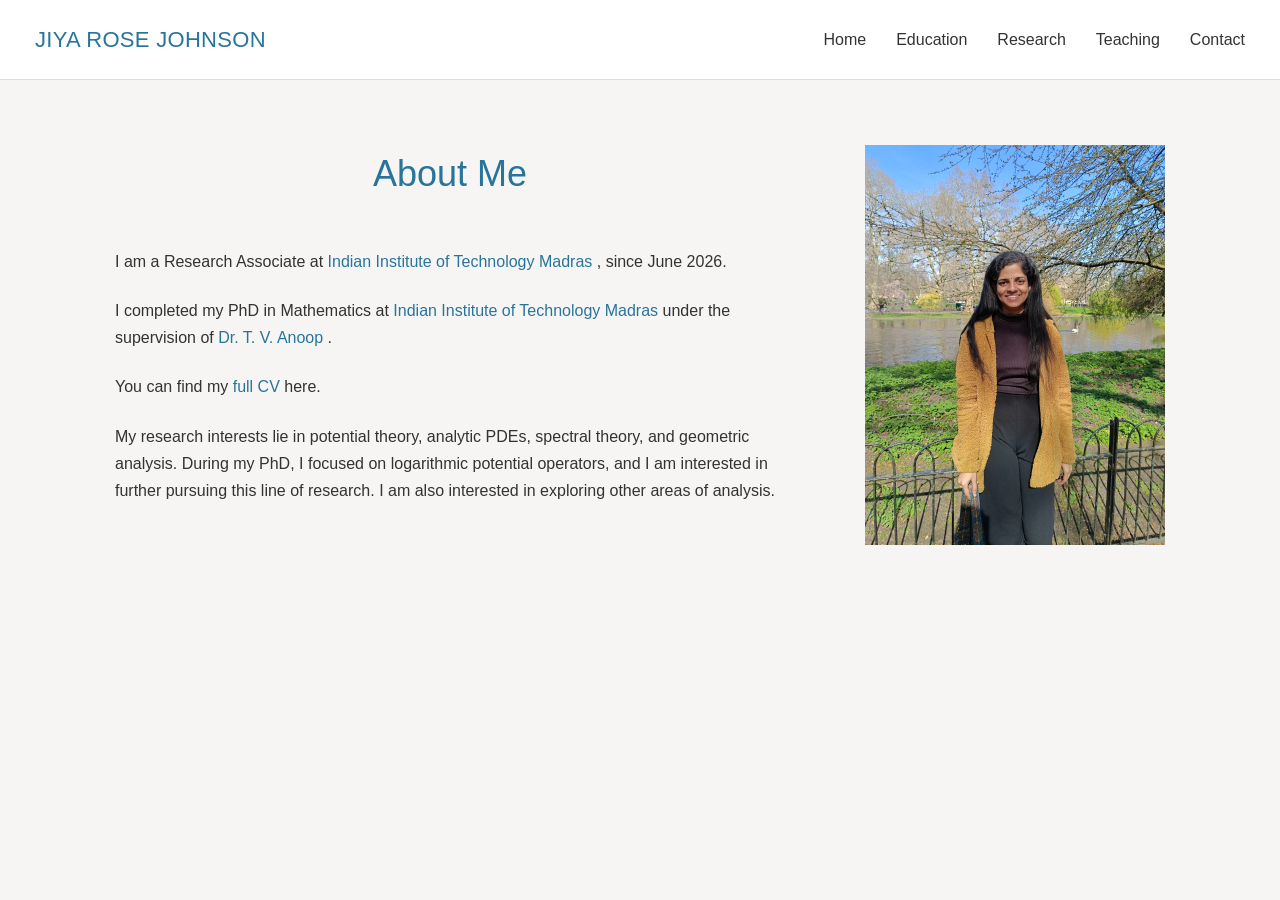
<file: index.html>
<!DOCTYPE html>
<html lang="en">

<head>
    <meta charset="UTF-8">

    <meta name="viewport" content="width=device-width, initial-scale=1.0">

    <meta name="description"
          content="Jiya Rose Johnson - Academic Homepage">

    <link rel="stylesheet" href="style.css">

    <title>Jiya Rose Johnson</title>
</head>

<body>

    <!-- =========================
         HEADER
    ========================== -->

    <header class="site-header">

        <div class="header-container">

            <a href="index.html" class="site-title">
                JIYA ROSE JOHNSON
            </a>

            <nav class="navigation">

                <a href="index.html">Home</a>
                <a href="education.html">Education</a>
                <a href="research.html">Research</a>
                <a href="teaching.html">Teaching</a>
                <a href="contact.html">Contact</a>
                
            </nav>

        </div>

    </header>


    <!-- =========================
         MAIN CONTENT
    ========================== -->

    <main id="home">


        <!-- =========================
             ABOUT ME
        ========================== -->

        <section id="about" class="about-section">

    <div class="about-layout">

        <!-- LEFT COLUMN -->
        <div class="about-text">

            <h1>About Me</h1>

            <p>
                I am a Research Associate at
                <a href="https://www.iitm.ac.in/" target="_blank">
                    Indian Institute of Technology Madras
                </a>, since June 2026.
            </p>

            <p>
                I completed my PhD in Mathematics at
                <a href="https://www.iitm.ac.in/" target="_blank">
                    Indian Institute of Technology Madras
                </a>
                under the supervision of
                <a href="https://math.iitm.ac.in/innerfaculty.php?fname=Anoop"
                   target="_blank">
                    Dr. T. V. Anoop
                </a>.
            </p>

            <p>
                You can find my
                <a href="Jiya_Rose_Johnson_CV.pdf" target="_blank">
                    full CV
                </a>
                here.
            </p>

            <p>
                My research interests lie in potential theory, analytic PDEs,
                spectral theory, and geometric analysis. During my PhD, I focused
                on logarithmic potential operators, and I am interested in further
                pursuing this line of research. I am also interested in exploring
                other areas of analysis.
            </p>

        </div>


        <!-- RIGHT COLUMN -->
        <div class="profile-image">

            <img src="Jiya_Rose_Johnson_Website.jpeg"
                 alt="Jiya Rose Johnson">

        </div>

    </div>

</section>



    </main>


   
</body>

</html>
</file>
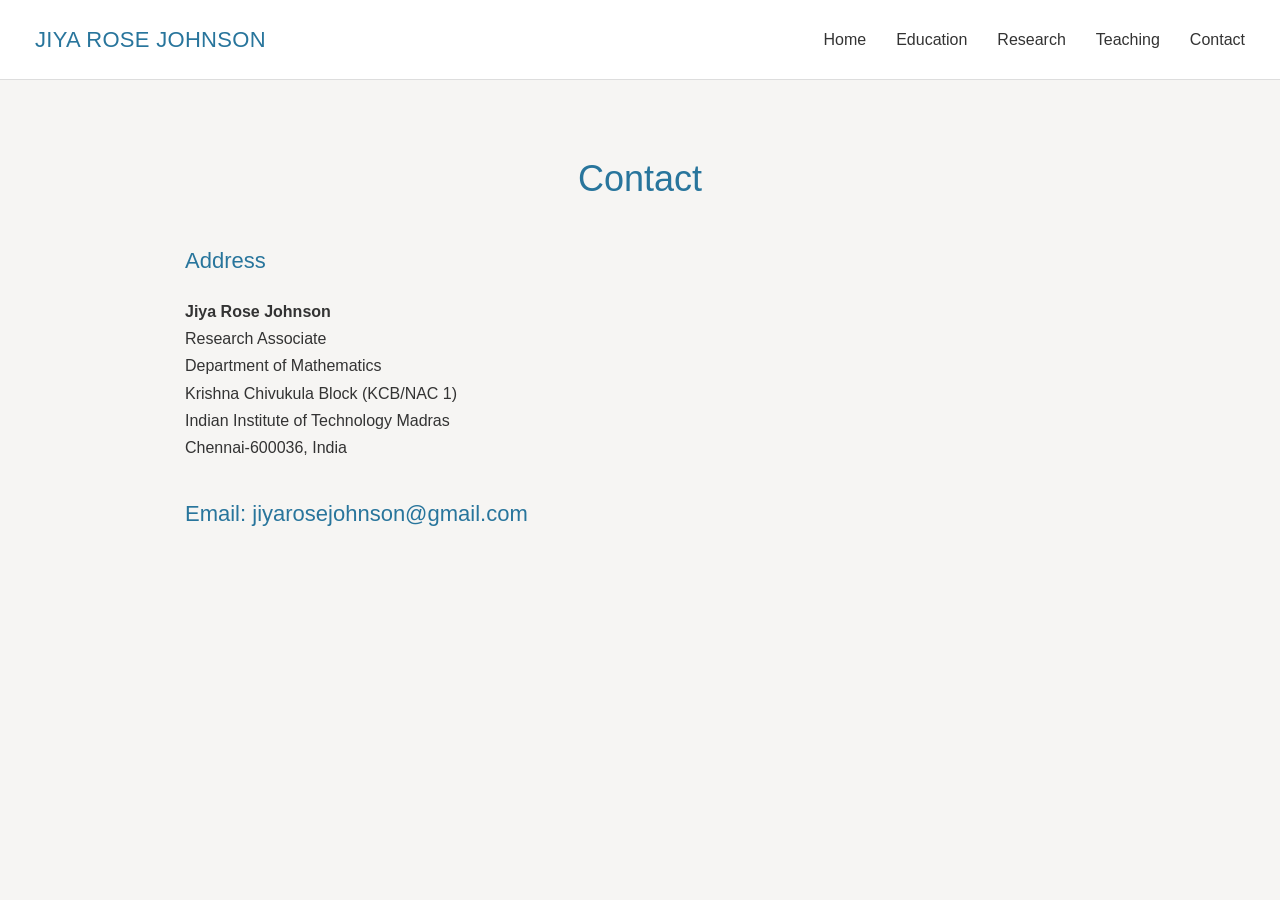
<file: contact.html>
<!DOCTYPE html>
<html lang="en">

<head>
    <meta charset="UTF-8">

    <meta name="viewport" content="width=device-width, initial-scale=1.0">

    <meta name="description"
          content="Jiya Rose Johnson - Academic Homepage">
    <link rel="stylesheet" href="style.css">

    <title>Jiya Rose Johnson</title>

    
</head>

<body>
<header class="site-header">

    <div class="header-container">

        <a href="index.html" class="site-title">
            JIYA ROSE JOHNSON
        </a>

        <nav class="navigation">

            <a href="index.html">Home</a>
            <a href="education.html">Education</a>
            <a href="research.html">Research</a>
            <a href="teaching.html">Teaching</a>
            <a href="contact.html">Contact</a>

        </nav>

    </div>

</header>
<!-- =========================
             CONTACT
        ========================== -->

        <section id="contact" class="contact-section">

            <div class="container">

                <h2>Contact</h2>

                <div class="contact-layout">

                    <div>

                        <h3>Address</h3>

                        <p>
                            <span style="font-weight: bold;">Jiya Rose Johnson</span><br>
                            Research Associate<br>
                            Department of Mathematics<br>
                            Krishna Chivukula Block (KCB/NAC 1)<br>
                            Indian Institute of Technology Madras<br>
                            Chennai-600036, India
                        </p>

                    </div>


                    <div>

                        <h3>Email: <a href="mailto:jiyarosejohnson@gmail.com">
                                jiyarosejohnson@gmail.com
                            </a> </h3>
                        

                    </div>

                </div>

            </div>

        </section>

    


   

</body>
</file>
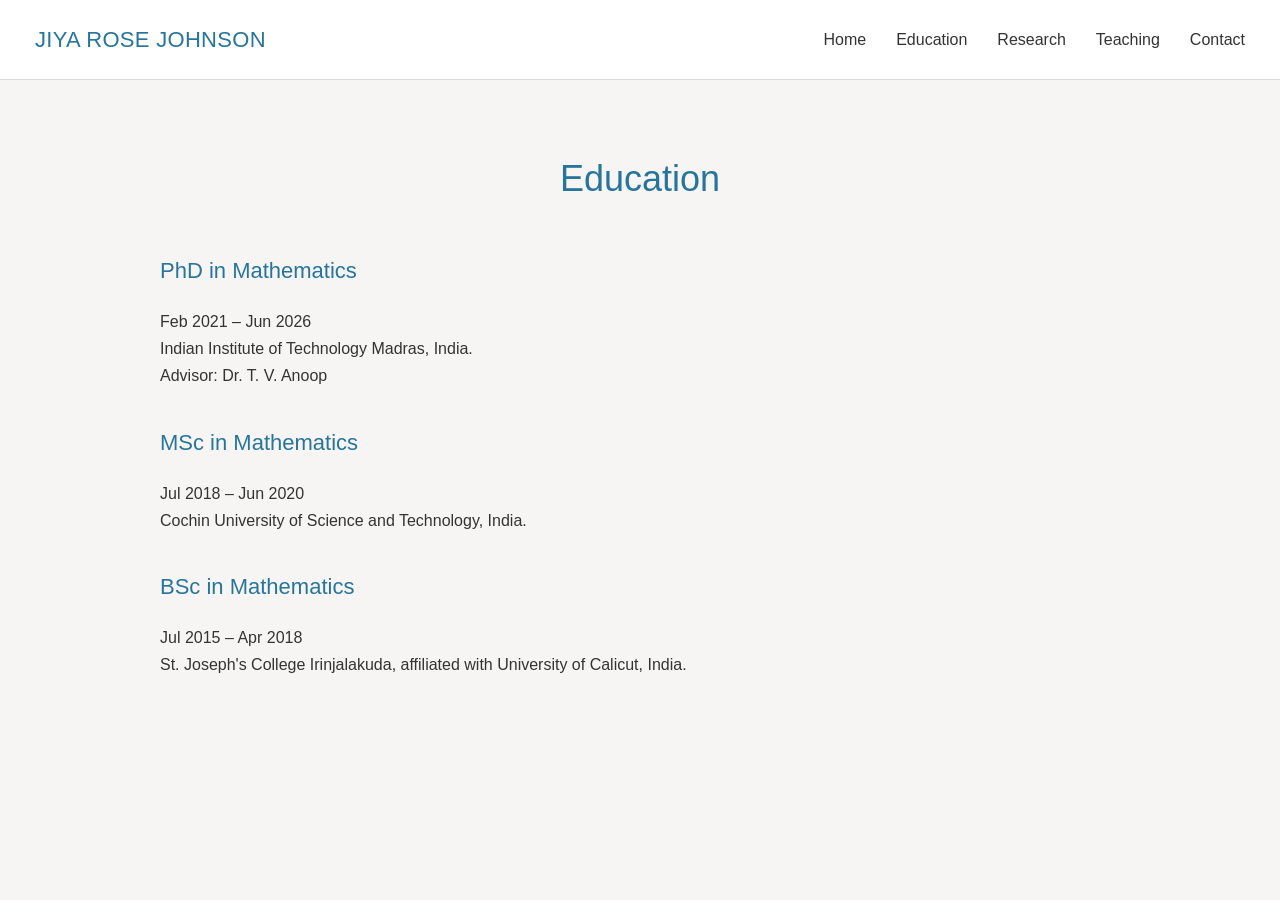
<file: education.html>
<!DOCTYPE html>
<html lang="en">

<head>
    <meta charset="UTF-8">

    <meta name="viewport" content="width=device-width, initial-scale=1.0">

    <meta name="description"
          content="Jiya Rose Johnson - Academic Homepage">
    <link rel="stylesheet" href="style.css">

    <title>Jiya Rose Johnson</title>

    
</head>

<body>
 <!-- =========================
         HEADER
    ========================== -->

    <header class="site-header">

        <div class="header-container">

            <a href="index.html" class="site-title">
                JIYA ROSE JOHNSON
            </a>

            <nav class="navigation">

                <a href="index.html">Home</a>
                <a href="education.html">Education</a>
                <a href="research.html">Research</a>
                <a href="teaching.html">Teaching</a>
                <a href="contact.html">Contact</a>
                
            </nav>

        </div>

    </header>


<!-- =========================
     EDUCATION
========================== -->
<main>

        <section class="education-section">

            <h2>Education</h2>

            <div class="education-item">

                <h3>PhD in Mathematics</h3>

                <p class="education-details">
                    Feb 2021 – Jun 2026<br>
                    Indian Institute of Technology Madras, India.<br>
                    Advisor: Dr. T. V. Anoop
                </p>

            </div>


            <div class="education-item">

                <h3>MSc in Mathematics</h3>

                <p class="education-details">
                    Jul 2018 – Jun 2020<br>
                    Cochin University of Science and Technology, India.
                </p>

            </div>


            <div class="education-item">

                <h3>BSc in Mathematics</h3>

                <p class="education-details">
                    Jul 2015 – Apr 2018<br>
                    St. Joseph's College Irinjalakuda,
                    affiliated with University of Calicut, India.
                </p>

            </div>

        </section>

    </main>


   

</body>

</html>
</file>
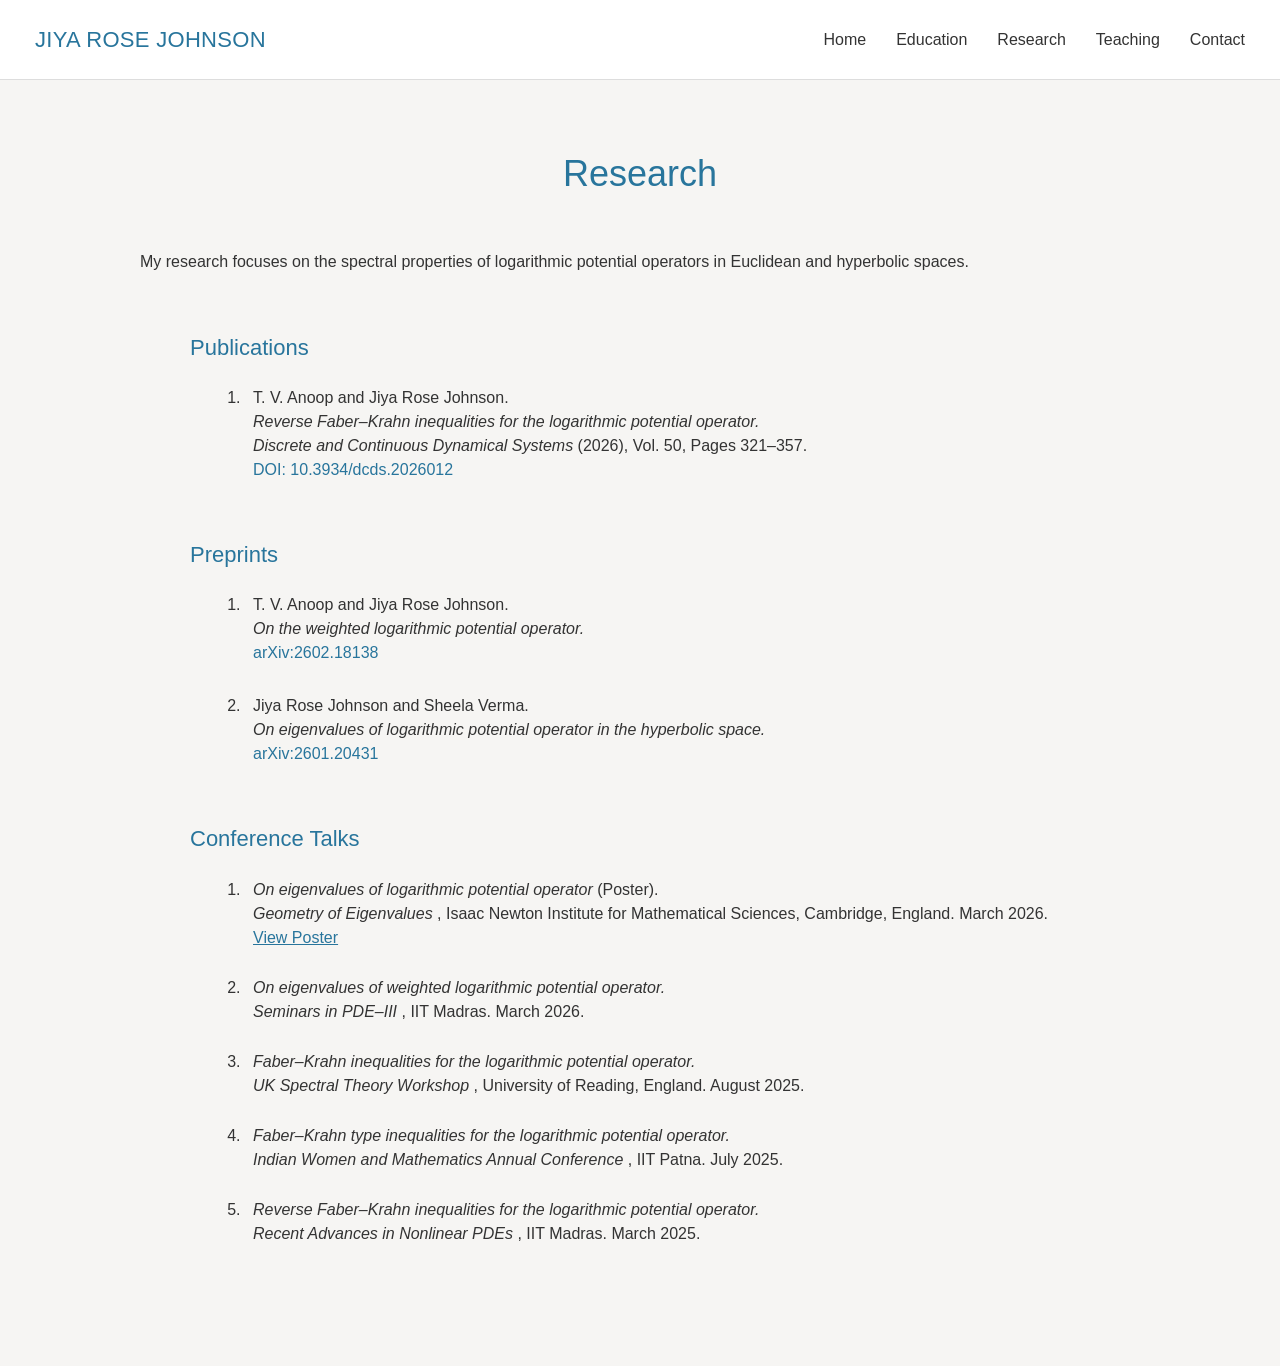
<file: research.html>
<!DOCTYPE html>
<html lang="en">

<head>
    <meta charset="UTF-8">

    <meta name="viewport" content="width=device-width, initial-scale=1.0">

    <meta name="description"
          content="Jiya Rose Johnson - Academic Homepage">

    <link rel="stylesheet" href="style.css">

    <title>Jiya Rose Johnson</title>
</head>

<body>

 <!-- =========================
         HEADER
    ========================== -->

    <header class="site-header">

        <div class="header-container">

            <a href="index.html" class="site-title">
                JIYA ROSE JOHNSON
            </a>

            <nav class="navigation">

                <a href="index.html">Home</a>
                <a href="education.html">Education</a>
                <a href="research.html">Research</a>
                <a href="teaching.html">Teaching</a>
                <a href="contact.html">Contact</a>
                
            </nav>

        </div>

    </header>


<!-- =========================
     RESEARCH
========================== -->

<section id="research" class="section section-light">

    <div class="container">

        <h2>Research</h2>

        <p class="research-intro">
            My research focuses on the spectral properties of logarithmic
            potential operators in Euclidean and hyperbolic spaces.
        </p>


        <!-- =========================
             PUBLICATIONS
        ========================== -->

        <div class="research-subsection">

            <h3>
                Publications
            </h3>

            <div class="research-content">

                <ol class="publication-list">

                    <li>
                        <div class="publication">

                            T. V. Anoop and Jiya Rose Johnson.<br>

                            <em>
                                Reverse Faber–Krahn inequalities for the
                                logarithmic potential operator.
                            </em><br>

                            <em>
                                Discrete and Continuous Dynamical Systems
                            </em>
                            (2026), Vol. 50, Pages 321–357.<br>

                            <a href="https://doi.org/10.3934/dcds.2026012"
                               target="_blank">
                                DOI: 10.3934/dcds.2026012
                            </a>

                        </div>
                    </li>

                </ol>

            </div>

        </div>


        <!-- =========================
             PREPRINTS
        ========================== -->

        <div class="research-subsection">

            <h3>
                Preprints
            </h3>

            <div class="research-content">

                <ol class="publication-list">

                    <li>
                        <div class="publication">

                            T. V. Anoop and Jiya Rose Johnson.<br>

                            <em>
                                On the weighted logarithmic potential operator.
                            </em><br>

                            <a href="https://arxiv.org/abs/2602.18138"
                               target="_blank">
                                arXiv:2602.18138
                            </a>

                        </div>
                    </li>


                    <li>
                        <div class="publication">

                            Jiya Rose Johnson and Sheela Verma.<br>

                            <em>
                                On eigenvalues of logarithmic potential operator
                                in the hyperbolic space.
                            </em><br>

                            <a href="https://arxiv.org/abs/2601.20431"
                               target="_blank">
                                arXiv:2601.20431
                            </a>

                        </div>
                    </li>

                </ol>

            </div>

        </div>


        <!-- =========================
             CONFERENCE TALKS
        ========================== -->

        <div class="research-subsection">

            <h3>
                Conference Talks
            </h3>

            <div class="research-content">


                <ol class="talk-list">

                    <li>
                        <div class="talk">

                            <em>
                                On eigenvalues of logarithmic potential
                                operator
                            </em> (Poster).<br>

                            <em>
                                Geometry of Eigenvalues
                            </em>,
                            Isaac Newton Institute for Mathematical Sciences,
                            Cambridge, England. March 2026. 
                            <a href="Poster_2026.pdf" target="_blank" style="text-decoration: underline;">
                                View Poster
                            </a>

                        </div>
                    </li>


                    <li>
                        <div class="talk">

                            <em>
                                On eigenvalues of weighted logarithmic
                                potential operator.
                            </em><br>

                            <em>
                                Seminars in PDE–III
                            </em>,
                            IIT Madras. March 2026.

                        </div>
                    </li>


                    <li>
                        <div class="talk">

                            <em>
                                Faber–Krahn inequalities for the logarithmic
                                potential operator.
                            </em><br>

                            <em>
                                UK Spectral Theory Workshop
                            </em>,
                            University of Reading, England. August 2025.

                        </div>
                    </li>


                    <li>
                        <div class="talk">

                            <em>
                                Faber–Krahn type inequalities for the
                                logarithmic potential operator.
                            </em><br>

                            <em>
                                Indian Women and Mathematics Annual Conference
                            </em>,
                            IIT Patna. July 2025.

                        </div>
                    </li>


                    <li>
                        <div class="talk">

                            <em>
                                Reverse Faber–Krahn inequalities for the
                                logarithmic potential operator.
                            </em><br>

                            <em>
                                Recent Advances in Nonlinear PDEs
                            </em>,
                            IIT Madras. March 2025.

                        </div>
                    </li>

                </ol>

            </div>

        </div>

    </div>

</section>




</body>

</html>
</file>
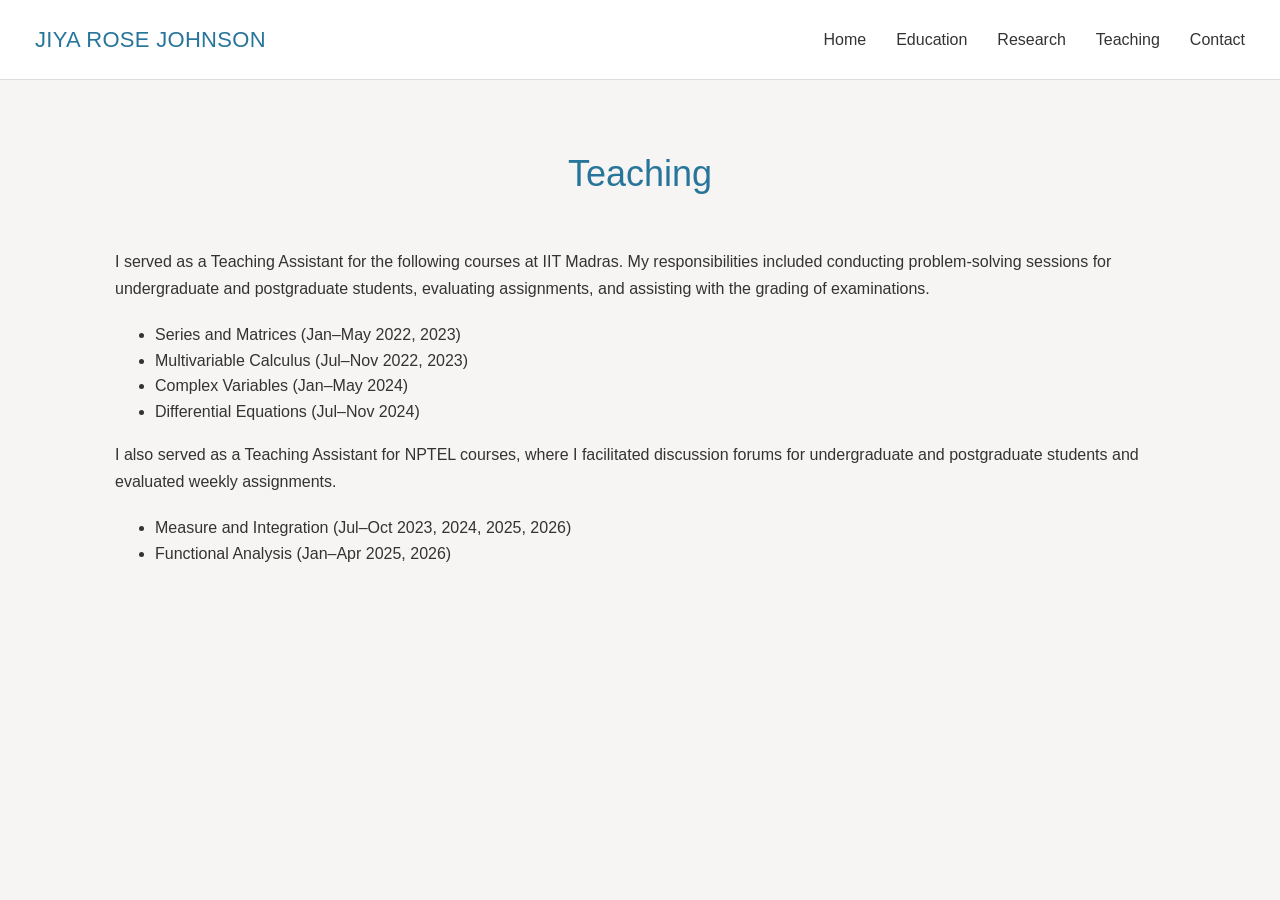
<file: teaching.html>
<!DOCTYPE html>
<html lang="en">

<head>
    <meta charset="UTF-8">

    <meta name="viewport" content="width=device-width, initial-scale=1.0">

    <meta name="description"
          content="Jiya Rose Johnson - Academic Homepage">
    <link rel="stylesheet" href="style.css">

    <title>Jiya Rose Johnson</title>

    
</head>

<body>
<header class="site-header">

    <div class="header-container">

        <a href="index.html" class="site-title">
            JIYA ROSE JOHNSON
        </a>

        <nav class="navigation">

            <a href="index.html">Home</a>
            <a href="education.html">Education</a>
            <a href="research.html">Research</a>
            <a href="teaching.html">Teaching</a>
            <a href="contact.html">Contact</a>

        </nav>

    </div>

</header>
<!-- TEACHING -->

        <section id="teaching" class="section">

            <div class="container">

                <h2>Teaching</h2>
                <p>
                    I served as a Teaching Assistant for the following courses at IIT Madras.
                    My responsibilities included conducting problem-solving sessions for
                    undergraduate and postgraduate students, evaluating
                    assignments, and assisting with the grading of examinations.
                </p>

            
        
            <ul>
                <li>Series and Matrices (Jan–May 2022, 2023)</li>
                <li>Multivariable Calculus (Jul–Nov 2022, 2023)</li>
                <li>Complex Variables (Jan–May 2024)</li>
                <li>Differential Equations (Jul–Nov 2024)</li>
            </ul>
        
            <p>
                    I also served as a Teaching Assistant for NPTEL courses, where I facilitated discussion forums
                    for undergraduate and postgraduate students and evaluated weekly assignments.
            </p>
            
        
            <ul>
                <li>Measure and Integration (Jul–Oct 2023, 2024, 2025, 2026)</li>
                <li>Functional Analysis (Jan–Apr 2025, 2026)</li>
            </ul>
        
        </section>
</file>
<file: style.css>
/* =========================
   GLOBAL STYLES
   ========================= */

* {
    box-sizing: border-box;
}

html {
    scroll-behavior: smooth;
}

body {
    margin: 0;
    font-family: Arial, Helvetica, sans-serif;
    color: #333333;
    background: #ffffff;
    line-height: 1.6;
    font-size: 16px;
}

a {
    color: #28759c;
    text-decoration: none;
}

a:hover {
    color: #1b5878;
    text-decoration: underline;
}


/* =========================
   HEADER
   ========================= */

.site-header {
    width: 100%;
    border-bottom: 1px solid #dddddd;
    background: #ffffff;
    padding: 22px 0;
}

.header-container {
    width: 100%;
    margin: 0;
    padding: 0 35px;

    display: flex;
    justify-content: space-between;
    align-items: center;

    box-sizing: border-box;
}

.site-title {
    font-size: 22px;
    font-weight: 500;
    color: #28759c;
    text-decoration: none;
    letter-spacing: 0.3px;
    white-space: nowrap;
}

.site-title:hover {
    color: #1b5878;
    text-decoration: none;
}


/* =========================
   NAVIGATION
   ========================= */

.navigation {
    display: flex;
    align-items: center;
    justify-content: flex-end;
    gap: 30px;

    min-width: 0;
}

.navigation a {
    color: #333333;
    font-size: 16px;
    text-decoration: none;
    white-space: nowrap;
}

.navigation a:hover {
    color: #28759c;
    text-decoration: none;
}


/* =========================
   GENERAL CONTENT
   ========================= */

.container {
    max-width: 1100px;
    margin: 0 auto;
    padding: 0 25px;
}

section {
    padding: 65px 0;
}

h1,
h2,
h3 {
    font-weight: 400;
    color: #28759c;
}

h1 {
    font-size: 38px;
    margin-bottom: 25px;
}

h2 {
    font-size: 36px;
    font-weight: 400;
    color: #28759c;
    text-align: center;
    margin-top: 0;
    margin-bottom: 45px;
}

h3 {
    font-size: 22px;
    margin-top: 35px;
    margin-bottom: 20px;
}

p {
    font-size: 16px;
    line-height: 1.7;
    margin-bottom: 20px;
}


/* =========================
   HOME / ABOUT ME
   ========================= */

.about-section {
    width: 100%;
    max-width: 1100px;
    margin: 0 auto;
    padding: 65px 25px;
}


/* TWO COLUMNS */

.about-layout {
    width: 100%;
    display: grid;
    grid-template-columns: minmax(0, 1fr) 300px;
    column-gap: 80px;
    align-items: start;
}


/* LEFT COLUMN */

.about-text {
    width: 100%;
}

.about-text h1 {
    font-size: 36px;
    font-weight: 400;
    color: #28759c;
    text-align: center;
    margin: 0 0 45px 0;
}

.about-text p {
    font-size: 16px;
    line-height: 1.7;
    margin: 0 0 22px 0;
}


/* RIGHT COLUMN */

.profile-image {
    width: 300px;
    margin: 0;
    padding: 0;
}

.profile-image img {
    width: 300px;
    height: auto;
    display: block;
    margin: 0;
}


/* =========================
   MOBILE
   ========================= */

@media (max-width: 700px) {

    .about-layout {
        grid-template-columns: 1fr;
        row-gap: 40px;
    }

    .profile-image {
        width: 220px;
    }

    .profile-image img {
        width: 220px;
    }
}

/* =========================
   EDUCATION
   ========================= */

.education-section {
    max-width: 1000px;
    margin: 70px auto;
    padding: 0 20px;
}

.education-section h2 {
    font-size: 36px;
    font-weight: 400;
    color: #28759c;
    text-align: center;
    margin-bottom: 45px;
}
.education-list {
    margin: 0;
    padding-left: 25px;
}

.education-list li {
    padding-left: 5px;
    margin-bottom: 22px;
    font-size: 17px;
    line-height: 1.6;
    color: #333333;
}

.education-list li::marker {
    font-size: 10px;
}

.education-list strong {
    font-weight: 500;
}

.education-list a {
    color: #28759c;
    text-decoration: none;
}

.education-list a:hover {
    text-decoration: underline;
}


/* =========================
   RESEARCH
   ========================= */

.research-intro {
    max-width: 1000px;
    margin: 0 auto 45px auto;
    font-size: 16px;
    line-height: 1.7;
}


/* =========================
   RESEARCH SUBSECTIONS
   ========================= */

.research-subsection {
    max-width: 900px;
    margin: 55px auto;
}

.research-label {
    font-size: 25px;
    font-weight: 400;
    color: #28759c;
    text-align: center;
    margin-bottom: 30px;
}

.research-content {
    max-width: 850px;
    margin: 0 auto;
}


/* =========================
   PUBLICATIONS & PREPRINTS
   ========================= */

.publication-list {
    margin: 0;
    padding-left: 30px;
}

.publication-list li {
    padding-left: 8px;
    margin-bottom: 28px;
}

.publication {
    font-size: 16px;
    line-height: 1.5;
    color: #333333;
}


/* =========================
   CONFERENCE TALKS
   ========================= */

.talk-intro {
    margin: 0 0 20px 0;
    font-size: 16px;
    line-height: 1.6;
}

.talk-list {
    margin: 0;
    padding-left: 30px;
}

.talk-list li {
    padding-left: 8px;
    margin-bottom: 25px;
}

.talk {
    font-size: 16px;
    line-height: 1.5;
    color: #333333;
}


/* =========================
   TEACHING
   ========================= */

.teaching-section {
    max-width: 1000px;
    margin: 70px auto;
    padding: 0 20px;
}

.teaching-section h2 {
    font-size: 36px;
    font-weight: 400;
    color: #28759c;
    text-align: center;
    margin-bottom: 45px;
}

.teaching-section h3 {
    font-size: 20px;
    font-weight: 500;
    color: #333333;
    margin-top: 35px;
    margin-bottom: 18px;
}

.teaching-section p {
    font-size: 16px;
    line-height: 1.7;
}

.teaching-list {
    margin: 0 0 25px 0;
    padding-left: 25px;
}

.teaching-list li {
    padding-left: 5px;
    margin-bottom: 10px;
    font-size: 16px;
    line-height: 1.6;
}


/* =========================
   CV
   ========================= */

.cv-section {
    max-width: 1000px;
    margin: 70px auto;
    padding: 0 20px;
}

.cv-section h2 {
    font-size: 36px;
    font-weight: 400;
    color: #28759c;
    margin-bottom: 30px;
}

.cv-link {
    font-size: 17px;
}


/* =========================
   CONTACT
   ========================= */

.contact-section {
    max-width: 1000px;
    margin: 70px auto;
    padding: 0 20px;
}

.contact-section h2 {
    font-size: 36px;
    font-weight: 400;
    color: #28759c;
    margin-bottom: 30px;
}

.contact-section p {
    margin-bottom: 10px;
}


/* =========================
   FOOTER
   ========================= */

.site-footer {
    text-align: right;
    color: #777777;
    font-size: 14px;
}


/* =========================
   MOBILE
   ========================= */

@media (max-width: 700px) {

    .site-header {
        padding: 18px 0;
    }

    .header-container {
        flex-direction: column;
        align-items: flex-start;
        gap: 15px;
        padding: 0 20px;
    }

    .site-title {
        font-size: 21px;
    }

    .navigation {
        width: 100%;
        justify-content: flex-start;
        flex-wrap: wrap;
        gap: 12px 20px;
    }

    .navigation a {
        font-size: 15px;
    }

    .container {
        padding: 0 20px;
    }

    section {
        padding: 45px 20px;
    }

    h1 {
        font-size: 32px;
    }

    h2 {
        font-size: 28px;
    }

    .profile-photo {
        width: 220px;
    }

    .education-section,
    .teaching-section,
    .cv-section,
    .contact-section {
        margin: 45px auto;
        padding: 0 20px;
    }

    .education-section h2,
    .teaching-section h2,
    .cv-section h2,
    .contact-section h2 {
        font-size: 30px;
    }

    .research-subsection {
        grid-template-columns: 1fr;
        row-gap: 12px;
    }

    .research-label {
        font-weight: 600;
        margin-bottom: 5px;
    }

    .research-content {
        max-width: 100%;
    }
}

body,
main,
section {
    background-color: #f6f5f3 !important;
}
</file>
